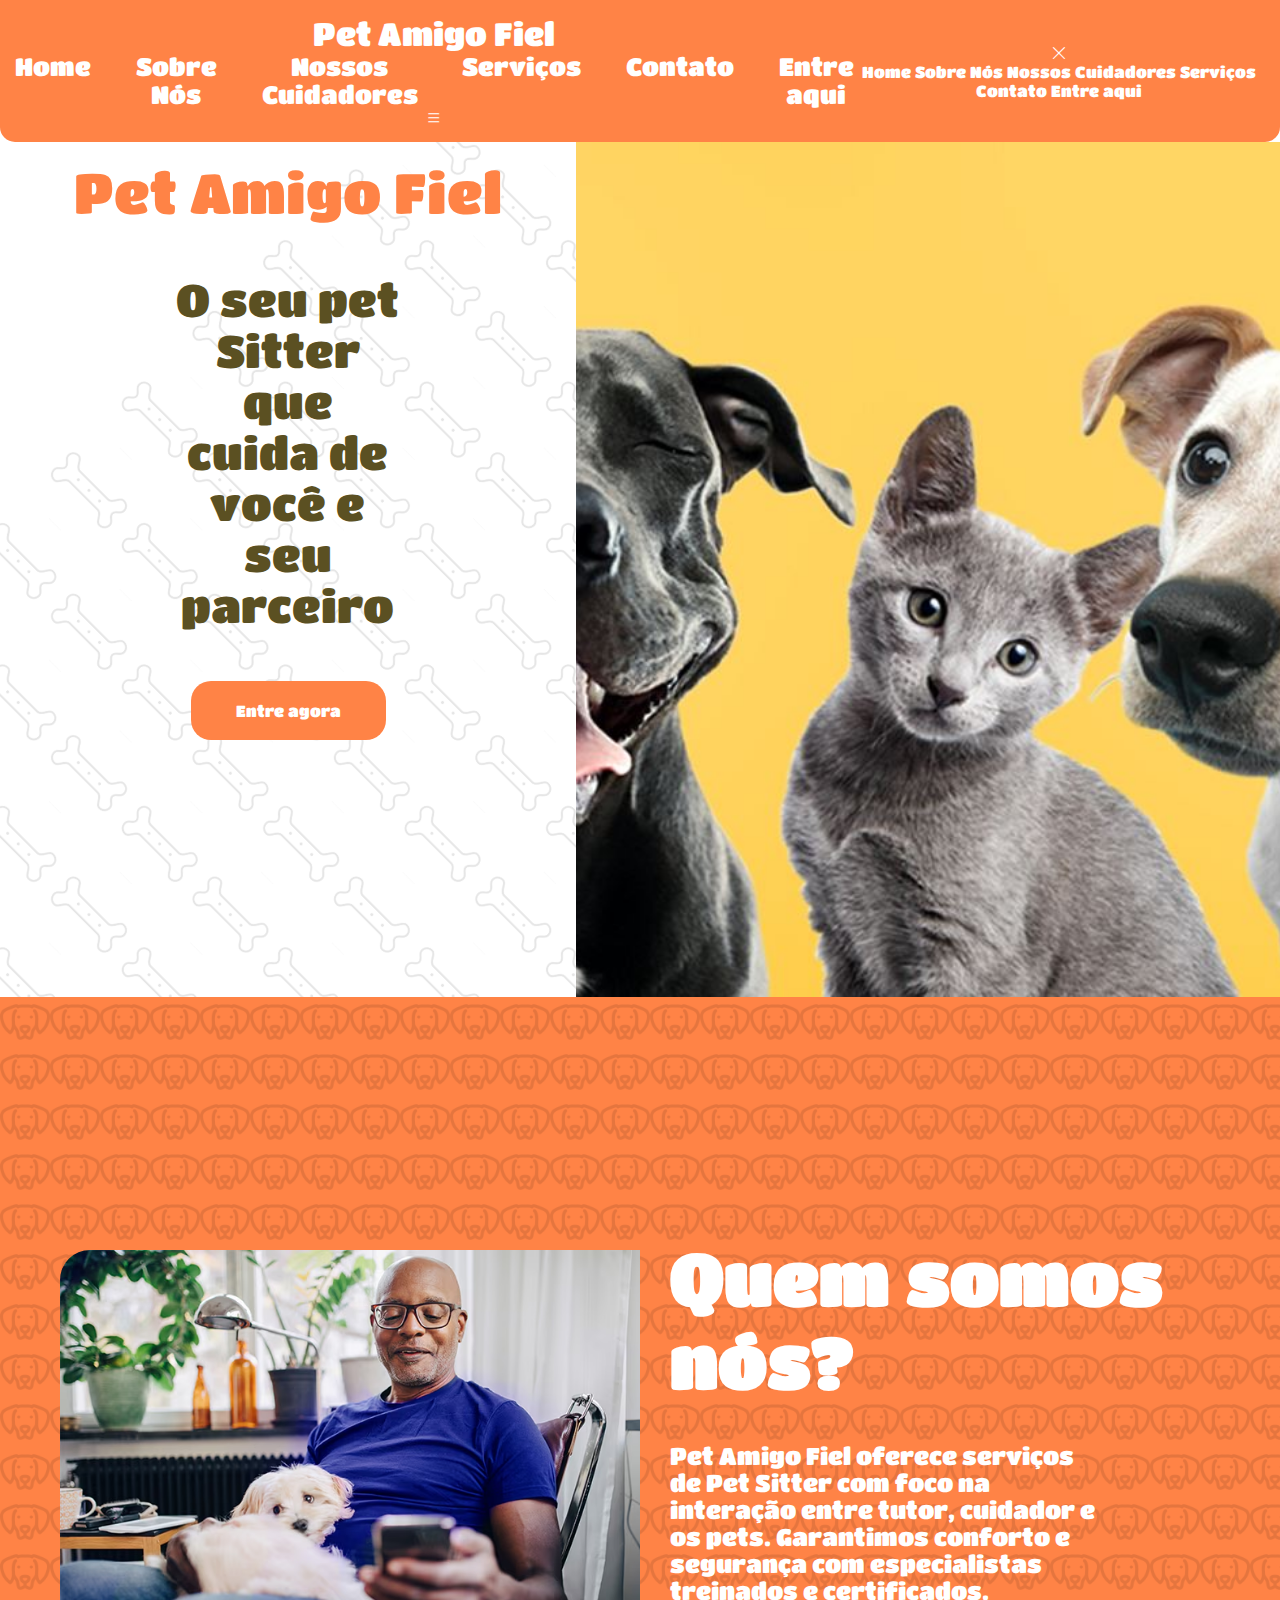
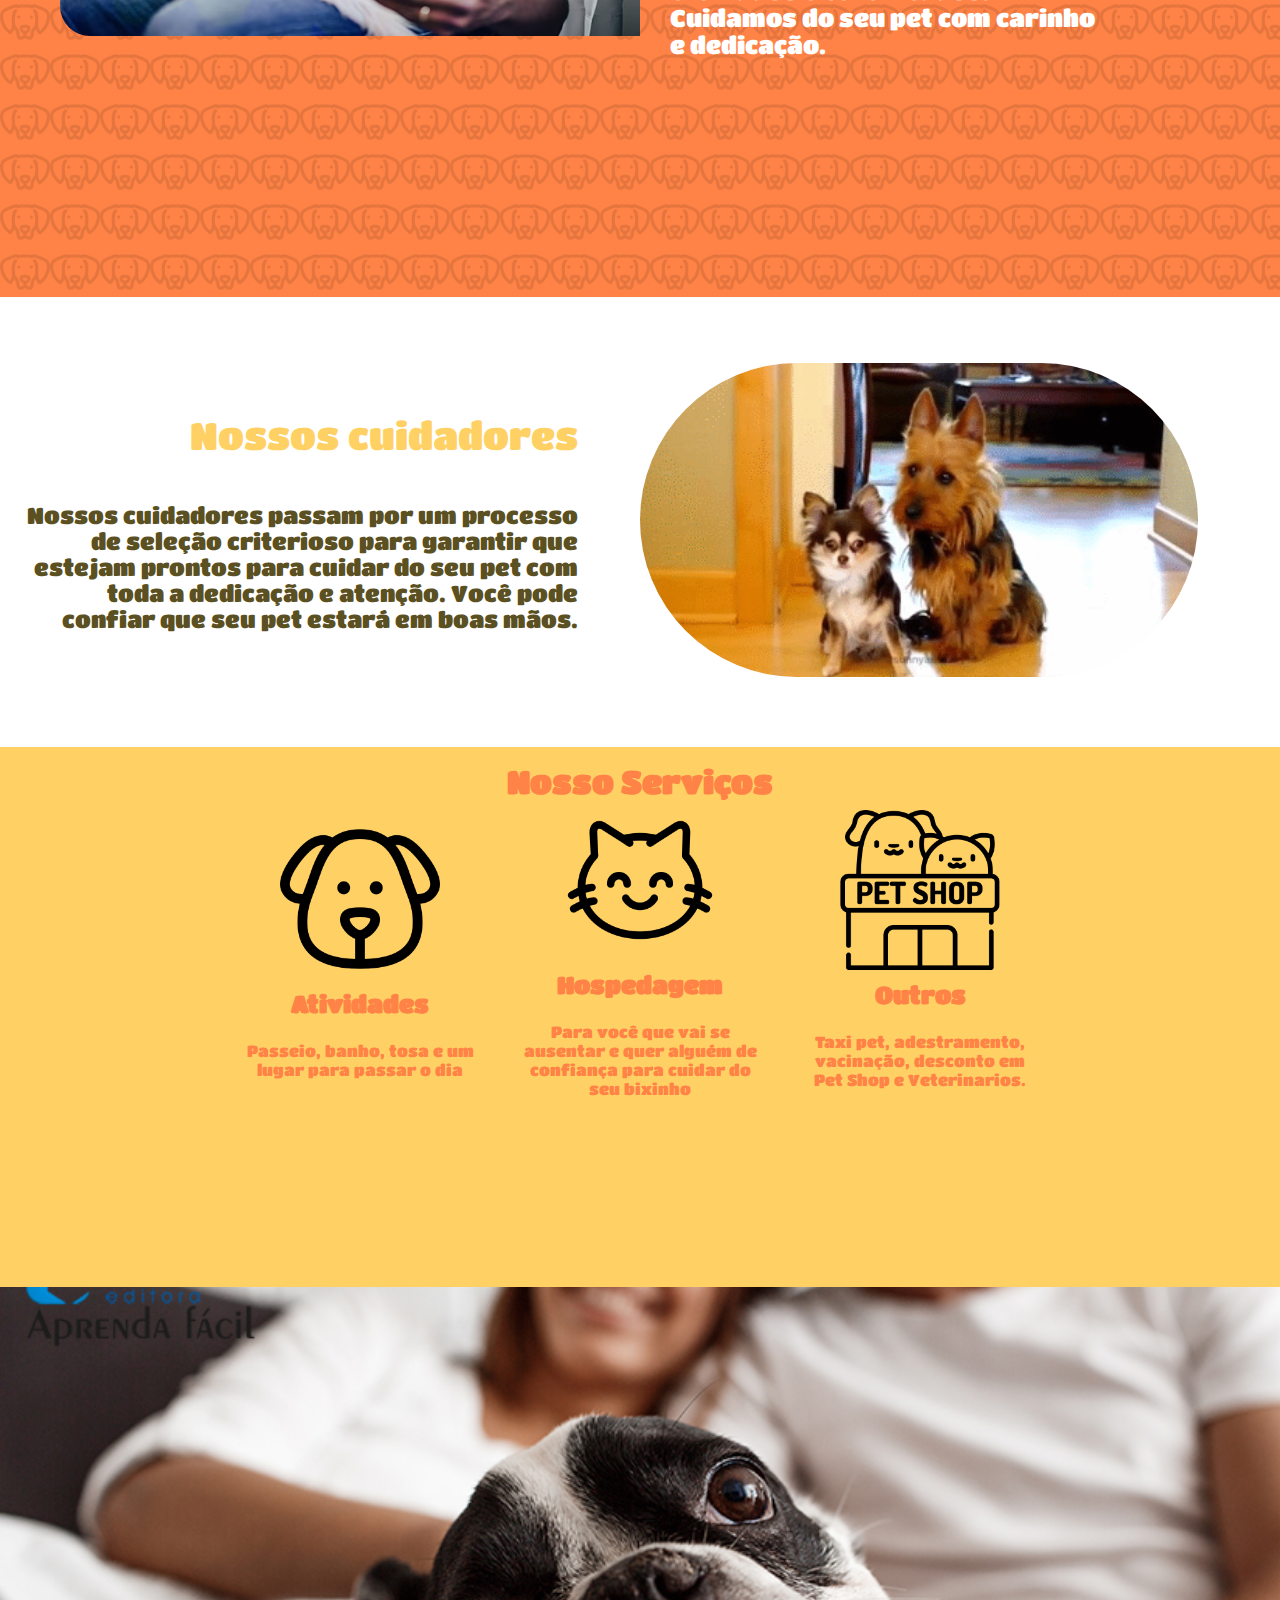
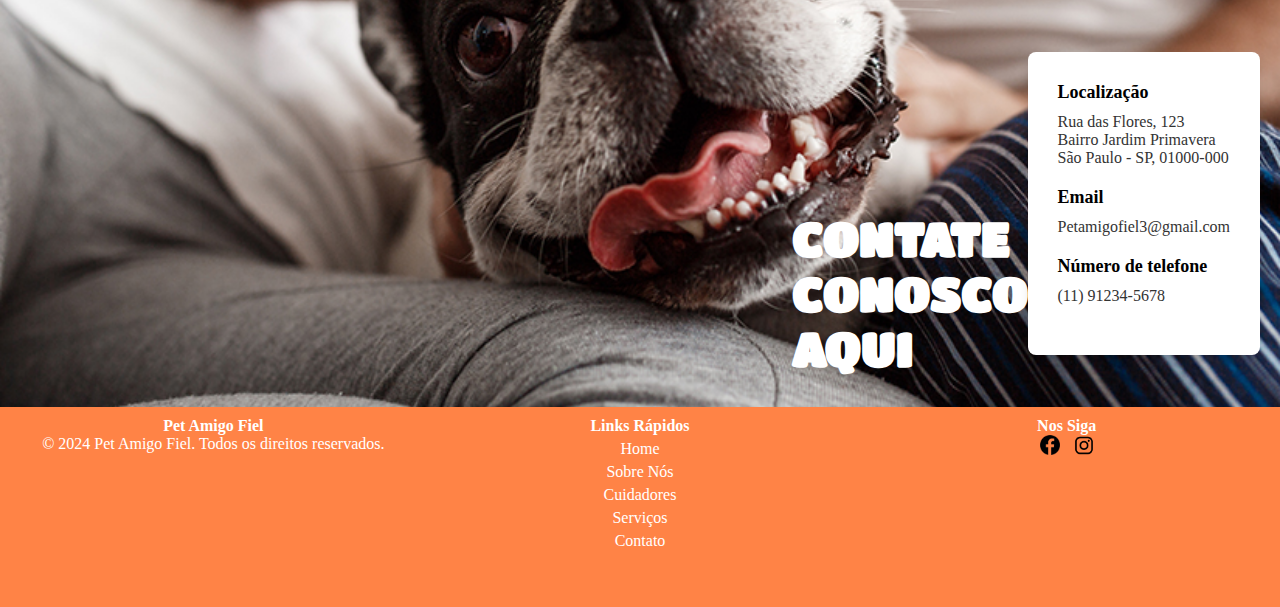
<file: index.html>
<!DOCTYPE html>
<html lang="pt-BR">
<head>
    <meta charset="UTF-8">
    <meta name="viewport" content="width=device-width, initial-scale=1.0">
    <title>Document</title>
    <link rel="stylesheet" href="styles/styles.css">
    <link rel="preconnect" href="https://fonts.googleapis.com">
    <link rel="preconnect" href="https://fonts.gstatic.com" crossorigin>
    <link rel="stylesheet" href="https://cdn.jsdelivr.net/npm/bootstrap-icons@1.11.3/font/bootstrap-icons.min.css">
    <link href="https://fonts.googleapis.com/css2?family=Titan+One&display=swap" rel="stylesheet">    
</head>
<body>


<header>
    <div class="cabecario">
        <h1 class="gonte1">Pet Amigo Fiel</h1>
        <nav class="navbar">
            <a href="home.html">Home</a>
            <a href="#nos">Sobre Nós</a>
            <a href="#cuidadores">Nossos Cuidadores</a>
            <a href="#servicos">Serviços</a>
            <a href="#contato">Contato</a>
            <a href="login.html">Entre aqui</a>
        </nav>

        <div class="btn_menu">
            <i class="bi bi-list"></i>
        </div>

    </div> 

    <div class="menu_mobile">
        <div class="btn-fechar">
            <i class="bi bi-x-lg"></i>    
        </div>

        <nav class="navbar_mobile">
            <a href="home.html">Home</a>
            <a href="#nos">Sobre Nós</a>
            <a href="#cuidadores">Nossos Cuidadores</a>
            <a href="#servicos">Serviços</a>
            <a href="#contato">Contato</a>
            <a href="login.html">Entre aqui</a>
        </nav>
    </div>

    <div class="overlay_menu"></div>
   
</header>

<main>
    <section class="pagina1" id="home"> <!----Sessão 1 ---->
        <div class="lado1a">
            <h2 class="gonte1">Pet Amigo Fiel</h2>
            <p class="gonte1">O seu pet Sitter que cuida de você e seu parceiro</p>
            <a href="login.html" class="botao">Entre agora</a>
        </div>
        <div class="lado1b">

        </div>
    </section>

    <section class="pagina2" id="nos"> <!----Sessão 2 ---->
            <div>
                <img src="/img/imagem4.avif">
            </div>
            <div>
                <h2>Quem somos nós?</h2>
                <p>Pet Amigo Fiel oferece serviços de Pet Sitter com foco na interação entre tutor, cuidador e os pets. Garantimos conforto e segurança com especialistas treinados e certificados. Cuidamos do seu pet com carinho e dedicação.</p>
            </div>
    </section>

    <section class="pagina3" id="cuidadores"> <!----Sessão 3 ---->
        <div class="pagina3-texto">
            <h2 class="pagina3-titulo">Nossos cuidadores</h2>
            <p>Nossos cuidadores passam por um processo de seleção criterioso para garantir que estejam prontos para cuidar do seu pet com toda a dedicação e atenção. Você pode confiar que seu pet estará em boas mãos.</p>
        </div>

        <div>
            <img class="pagina3-img" src="/img/gif.gif">
        </div>


    </section>

    <section class="pagina4" id="servicos"> <!----Sessão 4 ---->
        <h2>Nosso Serviços</h2>

        <div class="pagina4-lista">
            <div>
                <img src="./img/icone1.png">
                <h3>Atividades</h3>
                <p>Passeio, banho, tosa e um lugar para passar o dia</p>
            </div>
            <div>
                <img src="./img/icone2.png">
                <h3>Hospedagem</h3>
                <p>Para você que vai se ausentar e quer alguém de confiança para
                    cuidar do seu bixinho</p>
            </div>
            <div>
                <img src="./img/icone3.png">
                <h3>Outros</h3>
                <p>Taxi pet, adestramento, vacinação, desconto em Pet Shop e
                    Veterinarios.</p>
            </div>
        </div>

    </section>

<section class="contato" id="contato"> <!----Sessão 5 ---->

        <h2>CONTATE <br>CONOSCO <br>AQUI</h2>

        <div class="informacoes-contato">
            <div class="info">
                <h4 class="fonte">Localização</h4>
                <p class="fonte">Rua das Flores, 123<br>Bairro Jardim Primavera<br>São Paulo - SP, 01000-000</p>
            </div>
            <div class="info">
                <h4 class="fonte">Email</h4>
                <p class="fonte">Petamigofiel3@gmail.com</p>
            </div>
            <div class="info">
                    <h4 class="fonte">Número de telefone</h4>
                    <p class="fonte">(11) 91234-5678</p>
            </div>
        </div>

    </section>

</main>
<!-- Codigo da pagina anterior -->

<footer class="rodape">
    <div class="coluna">
        <h4>Pet Amigo Fiel</h4>
        <p>&copy; 2024 Pet Amigo Fiel. Todos os direitos reservados.</p>
    </div>
    <div class="coluna">
        <h4>Links Rápidos</h4>
        <ul>
            <li><a href="#home">Home</a></li>
            <li><a href="#sobre-nos">Sobre Nós</a></li>
            <li><a href="#cuidadores">Cuidadores</a></li>
            <li><a href="#servicos">Serviços</a></li>
            <li><a href="#contato">Contato</a></li>
        </ul>
    </div>
    <div class="coluna">
        <h4>Nos Siga</h4>
        <div class="social-icons">
            <a href="https://facebook/petsitter"><img src="./img/facebook-icon.png" alt="Facebook"></a>
            <a href="https://instagram/petsitter"><img src="./img/instagram-icon.png" alt="Instagram"></a>
        </div>
    </div>
</footer>

<!-- Codigo da pagina anterior -->


    
</body>
</html>
</file>
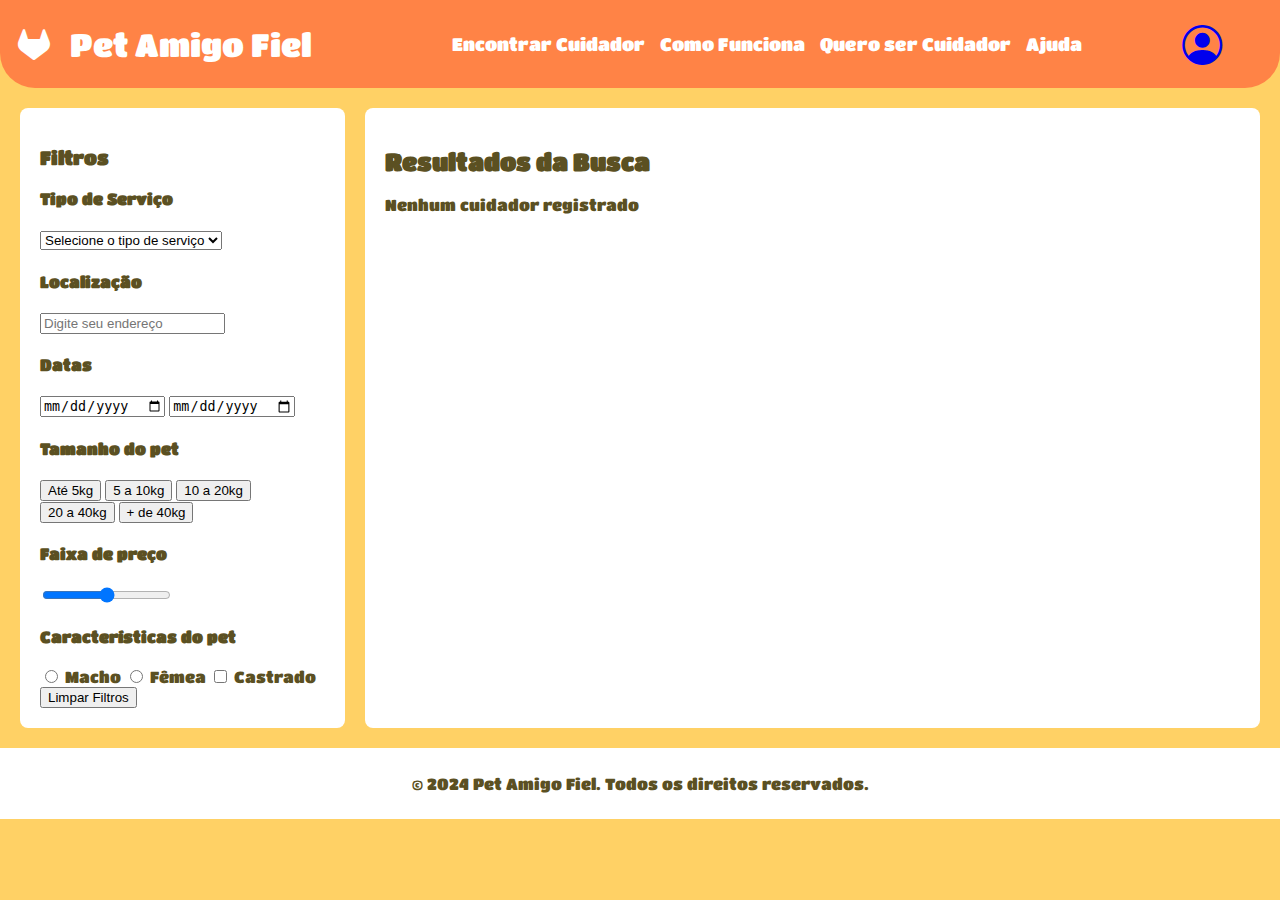
<file: home.html>
<!DOCTYPE html>
<html lang="pt-BR">
<head>
    <meta charset="UTF-8">
    <meta name="viewport" content="width=device-width, initial-scale=1.0">
    <title>Pet Amigo Fiel</title>
    <link rel="stylesheet" href="/styles/home.css">
    <link rel="preconnect" href="https://fonts.googleapis.com">
    <link rel="preconnect" href="https://fonts.gstatic.com" crossorigin>
    <link rel="stylesheet" href="https://cdn.jsdelivr.net/npm/bootstrap-icons@1.11.3/font/bootstrap-icons.min.css">
    <link href="https://fonts.googleapis.com/css2?family=Titan+One&display=swap" rel="stylesheet">
</head>
<body>
    <header>
        <div class="logo"><i class="bi bi-gitlab"></i>Pet Amigo Fiel</div>
        <nav>
            <ul>
                <li><a href="#encontrar">Encontrar Cuidador</a></li>
                <li><a href="#como-funciona">Como Funciona</a></li>
                <li><a href="#quero-ser-heroi">Quero ser Cuidador</a></li>
                <li><a href="#ajuda">Ajuda</a></li>
            </ul>
        </nav>
        <div class="auth-buttons">
            <a href="index.html" class="botao-perfil"><i class="bi bi-person-circle"></i></a>
        </div>
    </header>

    <section class="main-content">
        <aside class="filters">
            <h3>Filtros</h3>
            <div class="filter-item">
                <h4>Tipo de Serviço</h4>
                <select>
                    <option>Selecione o tipo de serviço</option>
                    <option>Hospedagem</option>
                    <option>Cuidados</option>
                    <!-- mais opções -->
                </select>
            </div>
            <div class="filter-item">
                <h4>Localização</h4>
                <input type="text" placeholder="Digite seu endereço" aria-label="Endereço">
            </div>
            <div class="filter-item">
                <h4>Datas</h4>
                <input type="date" placeholder="Entrada" aria-label="Data de Entrada">
                <input type="date" placeholder="Saída" aria-label="Data de Saída">
            </div>
            <div class="filter-item">
                <h4>Tamanho do pet</h4>
                <button>Até 5kg</button>
                <button>5 a 10kg</button>
                <button>10 a 20kg</button>
                <button>20 a 40kg</button>
                <button>+ de 40kg</button>
            </div>
            <div class="filter-item">
                <h4>Faixa de preço</h4>
                <input type="range" min="20" max="200">
            </div>
            <div class="filter-item">
                <h4>Características do pet</h4>
                <label>
                    <input type="radio" name="sexo" value="macho"> Macho
                </label>
                <label>
                    <input type="radio" name="sexo" value="femea"> Fêmea
                </label>
                <label>
                    <input type="checkbox" name="castrado"> Castrado
                </label>
            </div>
            <button class="btn limpar">Limpar Filtros</button>
        </aside>

        <main class="results">
            <h2>Resultados da Busca</h2>
            <div id="listaCuidadores"></div>

            <!-- Repita o bloco acima para outros cuidadores -->
        </main>
    </section>

    <footer>
        <p>&copy; 2024 Pet Amigo Fiel. Todos os direitos reservados.</p>
    </footer>
</body>
</html>
<script src="/js/tutor.js"></script>
</file>
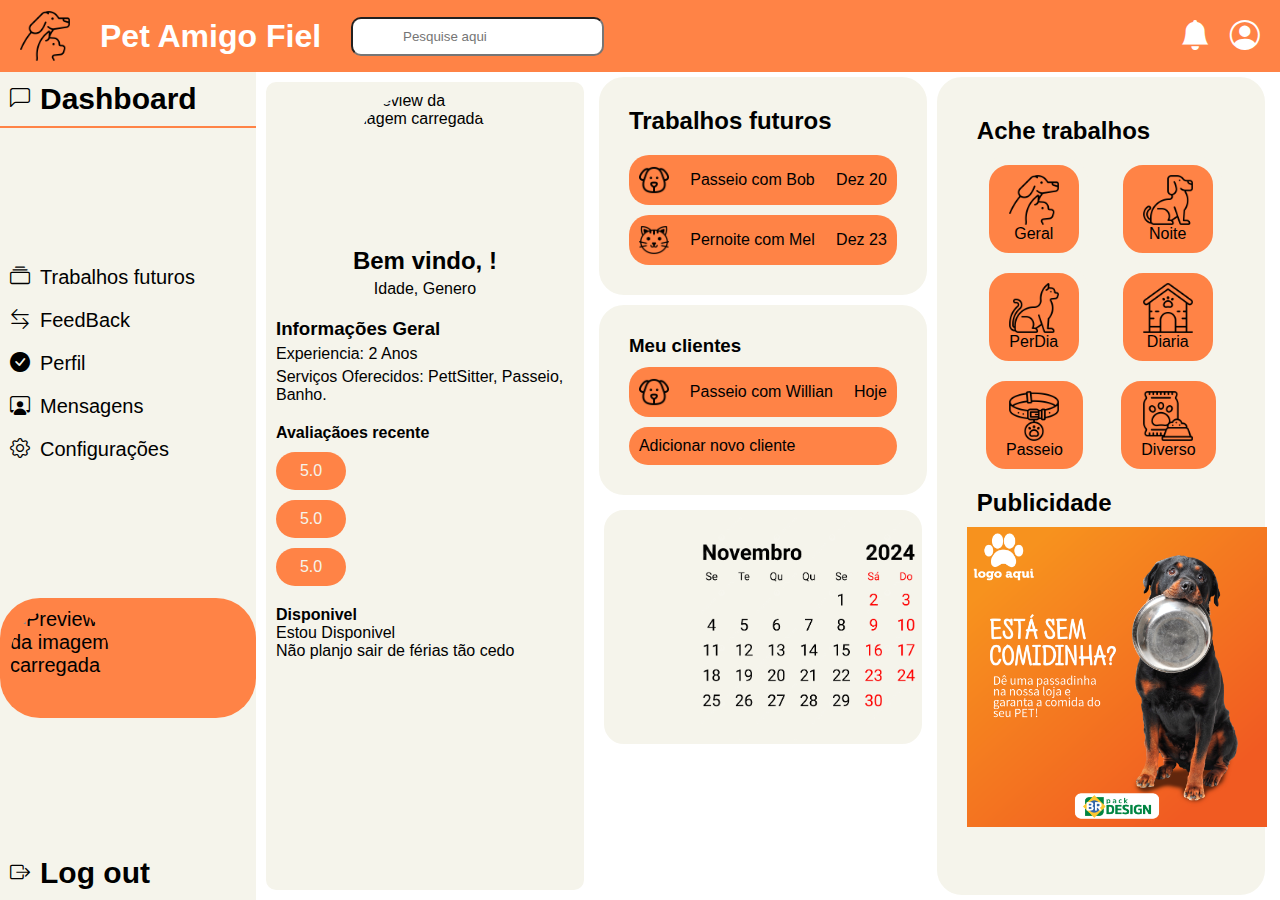
<file: homeCuidador.html>
<!DOCTYPE html>
<html lang="pt-BR">
<head>
    <meta charset="UTF-8">
    <meta name="viewport" content="width=device-width, initial-scale=1.0">
    <link rel="stylesheet" href="https://cdn.jsdelivr.net/npm/bootstrap-icons@1.11.3/font/bootstrap-icons.min.css">
    <link rel="stylesheet" href="/styles/homeCuidador.css">
    <title>Document</title>
</head>
<body>
    <header>
        <div class="cabecario">
            <img src="img/petsIcone.png" class="logo">
            <h1>Pet Amigo Fiel</h1>
            <input type="text" placeholder="Pesquise aqui">
        </div>

        <div class="icones_cabecario">
            <i class="bi bi-bell-fill"></i>
            <i class="bi bi-person-circle"></i>
        </div>

    </header>

    <main>

        <div class="dashboard">

            <div class="linha">
                <a href="#" class="dashboard-titulo"><i class="bi bi-chat-left"></i><h2>Dashboard</h2></a>
            </div>
            
            <ul class="dashboard-lista">
                <li>
                   <a href="#"> <i class="bi bi-collection"></i> <p>Trabalhos futuros</p> </a>     
                </li>
                <li>
                    <a href="#"><i class="bi bi-arrow-left-right"></i> <p>FeedBack</p> </a>
                </li>
                <li>
                    <a href="#"><i class="bi bi-check-circle-fill"></i> <p>Perfil</p> </a>
                </li>
                <li>
                    <a href="#"><i class="bi bi-person-workspace"></i> <p>Mensagens</p> </a>
                </li>
                <li>
                    <a href="#"><i class="bi bi-gear"></i> <p>Configurações</p> </a>
                </li>
                
            </ul>


            <div class="dashboard-perfil">
                <img id="imagemPerfilDashboard" alt="Preview da imagem carregada">

                <div class="dashboard-perfil-seila">
                    <p id="nomeUsuario"></p>
                    <h3 id="emailUsuario"></h3>
                </div>

                

            </div>
            <a href="./index.html" class="dashboard-titulo"><i class="bi bi-box-arrow-right"></i><h2>Log out</h2></a>

        </div>


        <!-- SESSAO DA tela Principal -->
        <section class="telaPrincipal">

            <!-- Quadrado esquerdo -->
            <div  class="MiniPerfil">
                <div class="apresentacao">
                    <img id="imagemPerfilMini" alt="Preview da imagem carregada">
                    <h2>Bem vindo, <span id="NomePerfilMini"></span>!</h2>
                    <p>Idade, Genero</p> 
                </div>

                <div class="dadosGerais">
                    <h3>Informações Geral</h3>
                    <p>Experiencia: 2 Anos </p>
                    <p>Serviços Oferecidos: PettSitter, Passeio, Banho.</p>   
                </div>

                <div class="avaliacao">
                    <H4>Avaliaçãoes recente</H4>
                    <p>5.0</p>
                    <p>5.0</p> 
                    <p>5.0</p>
                </div>

                <div class="disponibilidade">
                    <h4>Disponivel</h4>
                    <p>Estou Disponivel</p>
                    <p>Não planjo sair de férias tão cedo</p>
                </div>
            </div>
             
            
         <!-- Quadrante meio -->
            <div>
                <div class="trabalhos">

                    <h2>Trabalhos futuros</h2>

                    <div class="trabalhos_container">
                        <img src="img/iconedog.png"> <p>Passeio com Bob</p> <p>Dez 20</p>
                    </div>

                    <div class="trabalhos_container">
                        <img src="img/iconecat.png"> <p>Pernoite com Mel</p> <p>Dez 23</p>
                    </div>


                </div>

                <div class="trabalhos">
                    <h3>Meu clientes</h3>
                    <div class="trabalhos_container">
                        <img src="img/iconedog.png"> <p>Passeio com Willian </p> <p>Hoje</p>
                    </div>
                    <a class="trabalhos_container">Adicionar novo cliente</a>
                </div>

                <div class="calendario">
                    <img src="img/calendario.png">
                </div>
                
            </div>

            <!-- Terceiro Quadrante -->
            <div class="procurar"
            
            >
                <H2>Ache trabalhos</H2>
                <ul class="naoSei">

                    <a href="#"><li class="categorias">
                        <img src="img/petsIcone.png">
                        <p>Geral</p>
                    </li></a>

                    <a href="#"><li class="categorias">
                        <img src="img/iconeCachorroInt.png">
                        <p>Noite</p>
                    </li></a>

                    <a href="#"><li class="categorias">
                        <img src="img/iconeGatoInt.png">
                        <p>PerDia</p>
                    </li></a>

                    <a href="#"><li class="categorias">
                        <img src="img/iconeCanil.png">
                        <p>Diaria</p>
                    </li></a>

                    <a href="#"><li class="categorias">
                        <img src="img/iconeColeira.png">
                        <p>Passeio</p>
                    </li></a>

                    <a href="#"><li class="categorias">
                        <img src="img/iconeRacao.png">
                        <p>Diverso</p>
                    </li></a>
                </ul>

                <h2>Publicidade</h2>
                <img class="propaganda" src="img/propaganda.png">


            </div>
        </section>  

    </main>

    
    
</body>
</html>
<script src="/js/tutor.js"></script>
</file>
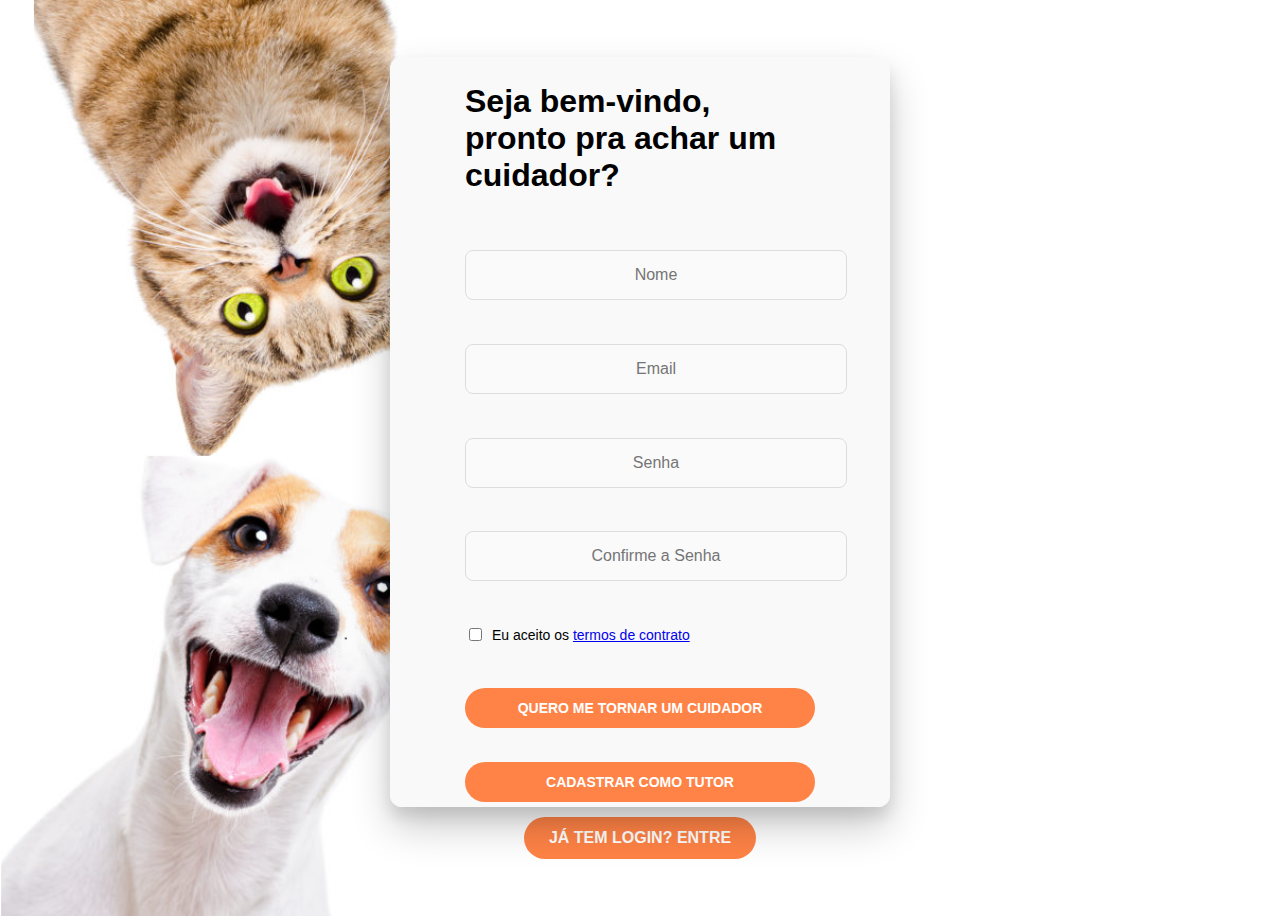
<file: register.html>
<!DOCTYPE html>
<html lang="pt-BR">

<head>
    <meta charset="UTF-8">
    <meta name="viewport" content="width=device-width, initial-scale=1.0">
    <title>Cadastro</title>
    <link rel="stylesheet" href="/styles/register.css">
</head>

<body>
    <div class="container">
        <!-- Contêiner que engloba ambos os formulários -->
        <div class="form-slider">
            <!-- Formulário de Cadastro de Tutor -->
            <div id="normal-signup" class="form-container">
                <form id="signup-form" onsubmit="registrarTutor(); return false;">
                    <h1>Seja bem-vindo, <br>pronto pra achar um cuidador?</h1>
                    <input id="nomeTutor" type="text" placeholder="Nome" required>
                    <input id="emailTutor" type="email" placeholder="Email" required>
                    <input id="senhaTutor" type="password" placeholder="Senha" required>
                    <input id="conSenhaTutor" type="password" placeholder="Confirme a Senha" required>
                    <!-- Checkbox de Aceitar Termos -->
                    <div class="terms-container">
                        <input type="checkbox" id="terms" required>
                        <label for="terms">Eu aceito os <a href="#">termos de contrato</a></label>
                    </div>
                    <button type="button" id="caregiver-btn">Quero me tornar um cuidador</button>
                    <button type="submit">Cadastrar como tutor</button>
                </form>
            </div>

            <!-- Formulário de Cadastro de Cuidador -->
            <div id="caregiver-signup" class="form-container">
                <form id="caregiver-form" onsubmit="registrarCuidador(); return false;">
                    <h1>Seja bem-vindo, <br>pronto pra ser um cuidador?</h1>
                    <input id="nomeCuidador" type="text" placeholder="Nome do Cuidador" required>
                    <input id="emailCuidador" type="email" placeholder="Email" required>
                    <input id="senhaCuidador" type="password" placeholder="Senha" required>
                    <input id="conSenhaCuidador" type="password" placeholder="Confirme a Senha" required>

                    <!-- Campo de upload de arquivos -->
                    <div class="file-upload">
                        <label for="file-upload">Envie um documento ou foto:</label>
                        <input type="file" id="imagemCuidador" accept="image/*">
                    </div>

                    <!-- Checkbox de Aceitar Termos -->
                    <div class="terms-container">
                        <input type="checkbox" id="terms-caretaker" required>
                        <label for="terms-caretaker">Eu aceito os <a href="#">termos de contrato</a></label>
                    </div>

                    <button type="button" id="return-btn">Quero me cadastrar como tutor</button>
                    <button type="submit">Cadastrar como Cuidador</button>
                </form>
            </div>
        </div>
    </div>

    <!-- Botão de login abaixo do layout -->
    <div class="login-container">
        <a href="login.html"><button class="login-btn">Já tem login? Entre</button>
    </div>
    <script src="/js/tutor.js"></script>
    <script src="/js/scripts.js"></script>
</body>

</html>
</file>
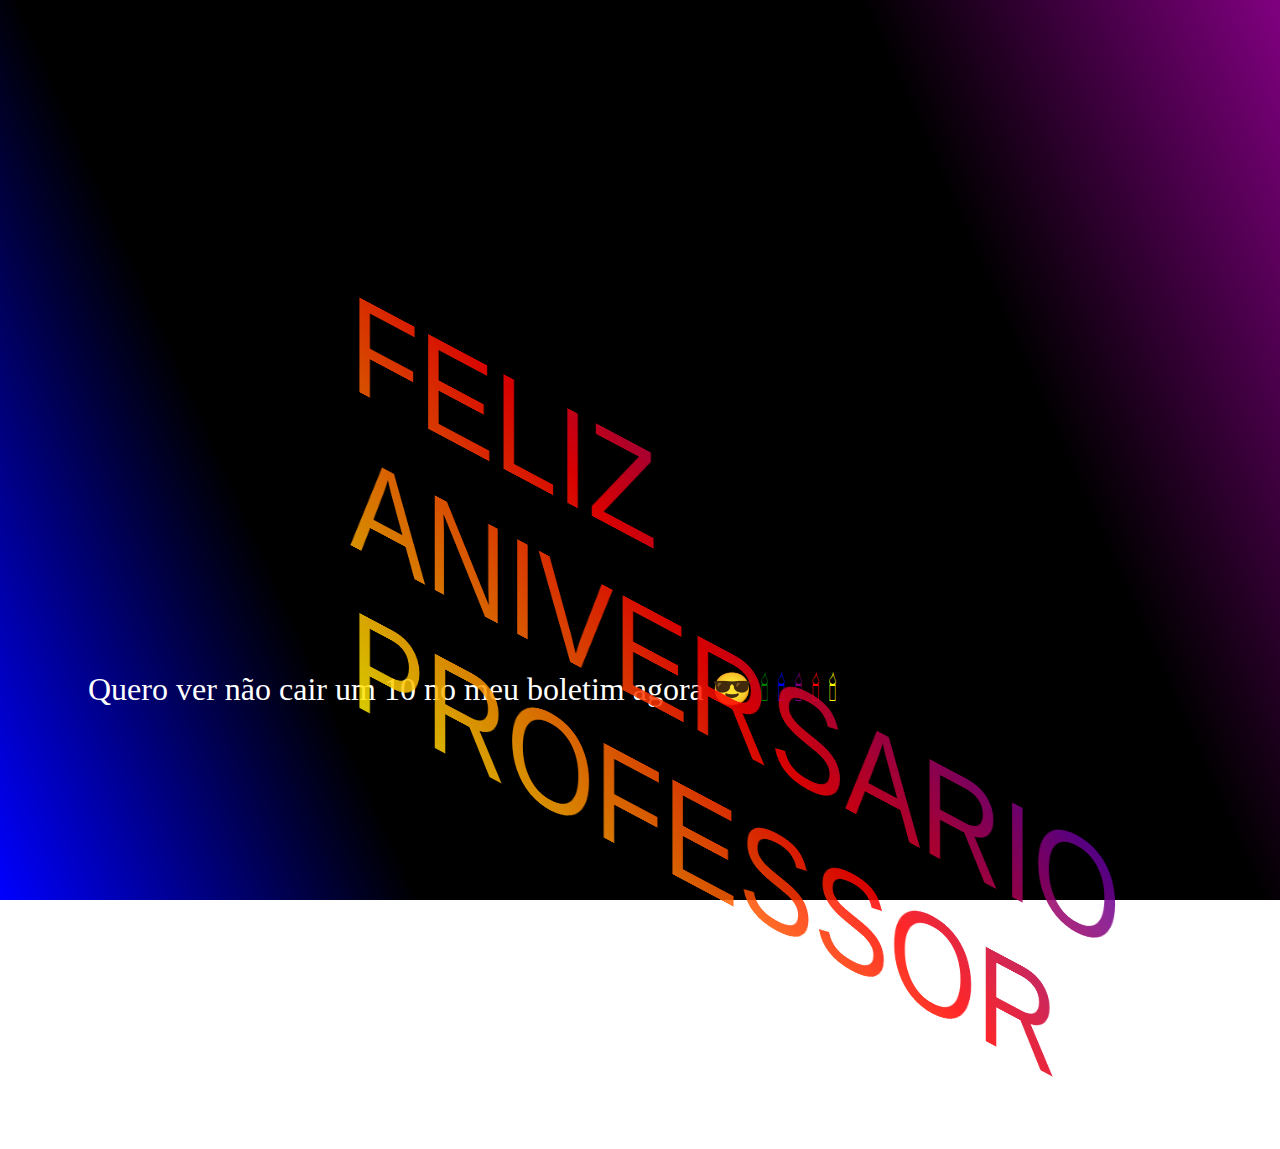
<file: temp/prof.html>
<!DOCTYPE html>
<html lang="en">
<head>
    <meta charset="UTF-8">
    <meta name="viewport" content="width=device-width, initial-scale=1.0">
    <link rel="stylesheet" href="prof.css">
    <title>Document</title>
</head>
<body>
    <p>Feliz aniversario Professor</p>

<h1>
  Quero ver não cair um 10 no meu boletim agora &#128526 <span style= 'color:green'> &#128367</span><span style= 'color:blue'> &#128367</span><span style= 'color:purple'> &#128367</span><span style= 'color:red'> &#128367</span><span style= 'color:yellow'> &#128367</span>
</h1>
</body>
</html>
</file>
<file: styles/styles.css>
html {
  scroll-behavior: smooth;
}

.gonte1 {
  font-family: "Titan One", sans-serif;
  font-weight: 400;
  font-style: normal;
}

:root {
  --fonte1: "Titan One";
  --cor1: #FF8346;
  --cor2: #5b5022;
  --cor3: #FFD165;
}

* {
  padding: 0;
  margin: 0;
  box-sizing: border-box;
}

a {
  text-decoration: none; 
  color: inherit;
}

a:visited {
  color: inherit; 
}

header {
  background-color: var(--cor1);
  border-radius: 0px 0px 15px 15px;
  font-family: var(--fonte1);
  display: flex;
  justify-content: space-between;
  text-align: center;
  padding: 15px;
  align-items: center;
  color: white;
}

.navbar {
  display: flex;
  gap: 3.5vw;
  font-size: 25px;
}

.pagina1 {
  height: 95vh;
  display: grid;
  grid-template-columns: 45% 55%;
}

.lado1a {
  display: flex;
  flex-direction: column;
  align-items: center;
  gap: 50px;
  padding: 2vh 0 0 0;
  position: relative;
  overflow: hidden;
}

.lado1a::before {
  content: "";
  position: absolute;
  width: 300%;
  height: 300%;
  background: url('/img/imagem3.png') repeat;
  background-size: 100px 100px;
  opacity: 0.1;
  transform: rotate(45deg);
  z-index: -1;
}

.lado1a h2 {
  color: var(--cor1);
  font-size: 3.5em;
}

.lado1a p {
  color: var(--cor2);
  font-size: 3.5vw;
  width: 40%;
  font-style: normal;
  font-weight: 400;
  text-align: center;
}

.lado1b {
  background-color: var(--cor3);
  background-image: url(/img/imagem1.jpg);
  background-size: cover;
  background-repeat: no-repeat;
  background-position: center;
}

.botao {
  background-color: var(--cor1);
  padding: 20px 45px;
  font-family: var(--fonte1);
  border-radius: 20px;
  color: white;
  
}






.pagina2 {
  display: grid;
  grid-template-columns: 50% 50%;
  height: 100vh;
  position: relative;
  font-family: var(--fonte1);
  background-color: var(--cor1);
  align-items: center;
  padding: 30px 60px;
  color: white;
  gap: 30px;
  font-size: 3rem;
  z-index: 1; 
  font-weight: 500;
}

.pagina2::before {
  content: "";
  position: absolute;
  width: 100%;
  height: 100%;
  background-image: url(/img/imagem5.png);
  background-repeat: repeat; 
  background-size: 50px 50px; 
  opacity: 0.1; 
  z-index: -1; 
}

.pagina2 p {
  padding: 40px 0 0 0;
  width: 75%;
  font-size: 1.5rem;
}

.pagina2 img {
  border-radius: 30px 0 0 30px;
  height: auto;
  max-width: 100%;
}






.pagina3 {
  height: 50vh;
  background-color: white;
  display: grid;
  grid-template-columns: 50% 50%;
  align-items: center;
  padding: 0 20px;
}

.pagina3-texto {
  font-family: var(--fonte1);
  color: var(--cor2);
  font-size: 23px;
  width: 90%;
  text-align: right;
  
}

.pagina3-titulo {
  color: var(--cor3);
  font-weight: 400;
  padding: 0 0 5vh 0;
  font-size: 3vw;
}

.pagina3-img {
  width: 90%;
  height: auto;
  max-width: 100%;
  border-radius: 10000px;
}




.pagina4{
  height:60vh;
  background-color: var(--cor3);
  color: var(--cor1);
  font-family: var(--fonte1);
  padding: 1rem 15rem 1rem 15rem;
}

.pagina4 img{
  height: 10rem;
  gap: 1rem;
  width: 10rem;
}

.pagina4 h2{
  text-align: center;
  font-size: 2rem;
 }
 
.pagina4-lista{
  display: flex;
  justify-content: space-between;
  align-items: center;
  text-align: center;
}

.pagina4-lista h3{
  font-size: 1.5rem;
  padding: 0.5rem 0rem 0.5rem 0rem;
}

.pagina4-lista p{
font-size: 1rem;
width: 15rem;
padding: 1rem 0rem 1rem 0rem;
}


.contato{
  height: 80vh;
  background-image: url(/img/imagem7.jpg);
  background-size: cover;
  background-position: center;
  display: flex;
  justify-content: flex-end;
  align-items: flex-end;
  padding: 0px 0px 2rem 0px;
}
 
.contato h2{
  font-family: var(--fonte1);
  color: white;
  font-size: 3rem;
}

/*----------------------Codigo da pagina anterior----------------------------------*/

.informacoes-contato {
  background-color: white;
  padding: 30px;
  border-radius: 8px;
  box-shadow: 0 4px 10px rgba(0, 0, 0, 0.1);
  z-index: 1;
  max-width: 400px;
  text-align: left;
  margin-right: 20px;
  margin-bottom: 20px;
}

.info {
  margin-bottom: 20px;
}

.info h4 {
  margin-bottom: 10px;
  font-size: 18px;
}

.info p {
  margin: 0;
  color: #333;
  font-size: 16px;
}

.rodape {
  background: #FF8346;
  color: #fff;
  text-align: center;
  display: flex;
  justify-content: space-around;
  flex-wrap: wrap;
  height: 200px;
}

.coluna {
  margin: 10px;
  flex: 1;
  min-width: 150px;
}

.coluna ul {
  list-style: none;
  padding: 0;
}

.coluna ul li {
  margin: 5px 0;
}

.coluna a {
  color: #ffffff;
  text-decoration: none;
}

.social-icons img {
  width: 20px;
  margin: 0 5px;
}

@media (max-width: 600px) {
  .rodape {
      flex-direction: column;
  }
}
</file>
<file: styles/home.css>
body {
    font-family: "Titan One", sans-serif;
    font-style: normal;
    margin: 0;
    padding: 0;
    background-color: #FFD165;
    color: #5b5022;
}

a:visited{
    color: inherit;
}

.botao-perfil {
    font-size: 40px;
    padding-right: 40px ;
}


.logo{
    display: flex;
    gap: 20px;
}

header {
    display: flex;
    justify-content: space-between;
    align-items: center;
    padding: 2vh;
    background-color: #FF8346;
    font-family:"Titan One", sans-serif; 
    border-radius: 0px 0px 35px 35px;
    color: white;
}

.auth-buttons .btn {
    margin-left: 10px;
    padding: 10px 15px;
}

.auth-buttons .btn.acessar-perfil {
    background-color: #FFD165; 
    color: #fff; 
    border: none; 
    border-radius: 5px; 
    cursor: pointer; 
    transition: background-color 0.3s; 
}

.auth-buttons .btn.acessar-perfil:hover {
    background-color: #d6c528; 
}

header .logo {
    font-size: 2rem; 
}

nav ul {
    list-style: none;
    display: flex;
    gap: 15px;
}

nav a {
    text-decoration: none;
    color: white;
    font-size: 18px;
    transition: 0.5s;
}

.auth-buttons .btn {
    margin-left: 10px;
}

.auth-buttons .btn.destaque {
    background-color: #e63946;
    color: #fff;
}

.search-area {
    padding: 20px;
    background-color: #ffffff;
    margin: 20px;
    border-radius: 8px;
}

.search-area form {
    display: flex;
    gap: 10px;
}

.main-content {
    display: flex; 
    margin: 20px; 
}

.filters {
    flex: 1; 
    padding: 20px;
    background-color: #ffffff;
    margin-right: 20px; 
    border-radius: 8px;
}

.results {
    flex: 3; 
    padding: 20px;
    background-color: #ffffff;
    border-radius: 8px;
}

.cuidador {
    display: flex;
    align-items: center;
    margin-bottom: 20px;
}

.cuidador .foto {
    border-radius: 50%;
    width: 80px;
    height: 80px;
    margin-right: 20px;
}

footer {
    text-align: center;
    padding: 10px;
    background-color: #ffffff;
}

@media screen and (max-width: 1024px) {
    header {
        flex-direction: column;
        align-items: center;
    }
    
    nav ul {
        flex-direction: column;
        gap: 10px;
        padding-left: 0;
    }

    .auth-buttons {
        margin-top: 10px;
    }
    
    .main-content {
        flex-direction: column;
        margin: 10px;
    }
    
    .filters, .results {
        margin-right: 0;
        margin-bottom: 20px;
    }

    .filters {
        padding: 15px;
    }
    
    .results {
        padding: 15px;
    }

    .cuidador {
        flex-direction: column;
        align-items: flex-start;
    }

    .cuidador .foto {
        margin-bottom: 10px;
    }
}

@media screen and (max-width: 768px) {
    header .logo {
        font-size: 1.5rem;
    }
    
    nav a {
        font-size: 16px;
    }

    .main-content {
        margin: 5px;
    }

    .filters, .results {
        padding: 10px;
    }

    .filters h3, .filter-item h4 {
        font-size: 16px;
    }

    .results h2 {
        font-size: 18px;
    }
    
    .cuidador .info {
        font-size: 14px;
    }
}

@media screen and (max-width: 480px) {
    .cuidador {
        flex-direction: column;
        align-items: flex-start;
    }

    .cuidador .info {
        text-align: left;
    }

    .auth-buttons .botao-perfil {
        font-size: 30px;
        padding-right: 20px;
    }
    
    .filters, .results {
        padding: 5px;
    }
    
    .filters h3, .filter-item h4 {
        font-size: 14px;
    }

    .results h2 {
        font-size: 16px;
    }
}

.cuidador {
    display: flex;
    align-items: center;
    margin-bottom: 10px;
    background-color: aliceblue;
    border: 10px solid white;
    border-radius: 30px;
}

.imagem-cuidador {
    width: 130px;
    height: 130px;
    border-radius: 50%;
    padding-left: 10px;
}

.nome-cuidador {
    font-size: 16px;
    font-weight: bold;
    padding: 50px;
}
</file>
<file: styles/homeCuidador.css>
*{
    margin: 0;
    padding: 0;
    font-family: 'Gill Sans', 'Gill Sans MT', Calibri, 'Trebuchet MS', sans-serif;
    text-decoration: none;
}

a{
    color: inherit;
    transition: 0.5s;
}

a:hover{
    scale: 1.05;
}

.linha{
    border-bottom: 2px solid #FF8346;
}

main{
    display: grid;
    grid-template-columns: 20% 80%;
    height: 92vh;
}


/* --------------------Cabecario------------------------- */

header{
    background-color:#FF8346;
    display: flex;
    color: white;
    justify-content: space-between;
    height: 8vh;
    align-items: center;
    padding: 0 20px 0 20px;
    
}

header input{
    padding: 10px 50px 10px 50px;
    border-radius: 10px;
}
.cabecario{
    display: flex;
    align-items: center;
    gap: 30px;
}

.cabecario i{
    font-size: 35px;
}

.logo{
    height: 50px;
}
.icones_cabecario{
    font-size: 30px;
    display: flex;
    gap: 20px;
}
/* -------------------- Fim Cabecario------------------------- */

.dashboard{
    background-color: #f5f4eb;
    display: flex;
    flex-direction: column;
    justify-content: space-between;
    height: 100%;
    font-size: 20px;
}

.dashboard-titulo{
    display: flex;
    align-items: center;
    gap: 10PX;
    padding: 10px;
}

.dashboard-lista li a{
    padding: 10px 0px 10px 10px;
    display: flex;
    align-items: center;
    gap: 10px;
}

.dashboard-perfil{
    display: grid;
    grid-template-columns: 35% 65%;
    padding: 10px;
    background-color: #FF8346;
    border-radius: 40px;
}

.dashboard-perfil img{
    width: 100px;
    border-radius: 1000px;
    height: 100px;
}

.dashboard-perfil-seila{
    display: flex;
    flex-direction: column;
    padding: 20px 0px;
    overflow-wrap: break-word; /* Alternativa mais moderna */
}


/* Tela Principal !!!!!!!!!!!! */
.telaPrincipal{
    display: grid;
    grid-template-columns: 33% 33% 33%;
}

/* Primeiro Quadrante */

.MiniPerfil{
    border: 10px, solid, white;
    border-radius: 20px;
    background-color: #f5f4eb;
    display: flex;
    flex-direction: column;
}

.apresentacao{
    display: flex;
    flex-direction: column;
    align-items: center;
    gap: 5px;
    padding: 10px 0px 10px 0px;
}

.apresentacao img{
    height: 150px;
    width: 150px;
    border-radius: 100px;
}

.dadosGerais{
    display: flex;
    flex-direction: column;
    gap: 5px;
    padding: 10px;
    
}

.avaliacao{
    padding: 10px;

}

.avaliacao p{
    color: #f5f4eb;
    background-color: #FF8346;
    width: 50px;
    text-align: center;
    border-radius: 20px;
    padding: 10px;
    margin-top: 10px;  
}

.disponibilidade{
    padding: 10px;
}

/* Segundo Quadrante ----------------- */

.trabalhos{
    display: flex;
    flex-direction: column;
    gap: 10px;
    background-color: #f5f4eb;
    padding: 30px;
    border: 5px, solid, white;
    border-radius: 30px;
}

.trabalhos h2{
    padding-bottom: 10px;
}

.trabalhos_container{
    display: flex;
    align-items: center;
    justify-content:space-between ;
    padding: 10px;
    background-color: #FF8346;
    border-radius: 20px;
  
    
}
.trabalhos_container img{
    height: 30px;
}

.calendario{
    padding: 0px 10vh 0px 10vh;
    background-color: #f5f4eb;
    border: 10px solid white;
    border-radius: 30px;
}

.calendario img{
    height: 230px;
}


/* ---------------Inicio Terceiro quadrante------------  */

.procurar{
    
    gap: 10px;
    background-color: #f5f4eb;
    padding: 30px;
    border: 5px, solid, white;
    border-radius: 30px;
}
.procurar h2{
    padding: 10px;
}

.naoSei{
    display: flex;
    flex-wrap: wrap;
    justify-content: space-around;
}

.categorias{
    display: flex;
    flex-direction: column;
    background-color: #FF8346;
    border: 10px solid #f5f4eb;
    align-items: center ;
    border: 10px solid #f5f4eb;
    border-radius: 30px;
    padding: 10px 20px;
}

li img{
    height: 50px;
}

.propaganda{
    height: 300px;
    align-items: center;
}
</file>
<file: styles/register.css>
/* Corpo */
body {
    font-family: 'Montserrat', sans-serif;
    background: #f0f1f6;
    display: flex;
    flex-direction: column;
    justify-content: center;
    align-items: center;
    height: 100vh;
    background-image: url('/img/imagem9.png');
    background-size: cover;
}

/* Container Principal */
.container {
    width: 100%;
    max-width: 500px; /* Restaurar o tamanho adequado para evitar cortes */
    height: 750px; /* Aumentar a altura do container */
    border-radius: 12px;
    box-shadow: 0 20px 40px rgba(0, 0, 0, 0.2), 0 10px 15px rgba(0, 0, 0, 0.1);
    overflow: hidden;
    background: #fff;
    position: relative;
}

/* Slider que engloba ambos os formulários */
.form-slider {
    display: flex;
    width: 200%;
    transition: transform 0.6s ease-in-out;
    height: 100%;
}

/* Cada formulário ocupa metade do container */
.form-container {
    width: 50%;
    padding: 5px;
    display: flex;
    flex-direction: column;
    justify-content: space-between; /* Certificar que todos os elementos caibam no espaço */
    align-items: center;
    background: #f9f9f9;
    box-sizing: border-box;
    height: 100%;
}

/* Ajustar o formulário */
form {
    width: 100%;
    max-width: 350px;
    display: flex;
    flex-direction: column;
    justify-content: space-between;
    height: 100%;
}

/* Campos de texto e senha */
input[type=text],
input[type=password],
input[type=email] {
    margin: 10px 0;
    padding: 15px;
    border: 1px solid #ddd;
    border-radius: 8px;
    background: #fafafa;
    color: #333;
    font-size: 16px;
    text-align: center;
    width: 100%;
}

/* Upload de arquivos */
.file-upload {
    margin: 15px 0;
    width: 100%;
}

.file-upload label {
    font-size: 14px;
    margin-bottom: 5px;
}

.file-upload input[type="file"] {
    width: 100%;
    padding: 10px;
    background-color: #fafafa;
    border: 1px solid #ddd;
    border-radius: 8px;
}

/* Checkbox de Aceitar Termos */
.terms-container {
    display: flex;
    align-items: center;
    margin: 10px 0;
    font-size: 14px;
}

.terms-container input[type="checkbox"] {
    margin-right: 10px;
}

/* Botões */
button {
    margin-top: 10px;
    padding: 12px 25px;
    border: none;
    border-radius: 25px;
    background: #ff8346;
    color: #fff;
    font-size: 14px;
    font-weight: bold;
    text-transform: uppercase;
    cursor: pointer;
    transition: background 0.3s, transform 0.2s;
    width: 100%;
}

button:hover {
    background: #e67243;
}

button:active {
    transform: scale(0.98);
}

button#return-btn {
    background: #ff8346;
}

/* Botão de login */
.login-btn {
    background: #ff8346; /* Adicionar fundo constante */
    border: none;
    font-size: 16px;
    color: #fff;
    cursor: pointer;
    text-transform: uppercase;
    font-weight: bold;
    padding: 12px 25px; /* Adicionar padding para um botão completo */
    border-radius: 25px;
    transition: background 0.3s ease;
}

.login-btn:hover {
    background: #e67243; /* Alterar a cor ao passar o mouse */
}

/* Ajustar o slider quando alternar */
.slider-move {
    transform: translateX(-50%);
}
</file>
<file: temp/prof.css>
p{
    margin:540px 200px 200px 400px;
    font: 6em sans-serif;
    background:-webkit-linear-gradient(55deg,yellow,red,blue);
    -webkit-background-clip:text;
    -webkit-text-fill-color:transparent;
    text-transform:uppercase;
    opacity:.85;
    transform:rotateX(55deg)rotateY(33deg)scale(1.4,2.5);
  }
  
  body{background:linear-gradient(66deg,blue,#000,#000,#000,purple);
  background-attachment:fixed;}
  
  h1{
    color:#fff;
    font:2em century;
    margin:-400px 0px 200px 80px;
    animation: bo 4.6s alternate infinite ease-in;
  }
  @keyframes bo{100%{transform:translate(0px, 370px)}}
</file>
